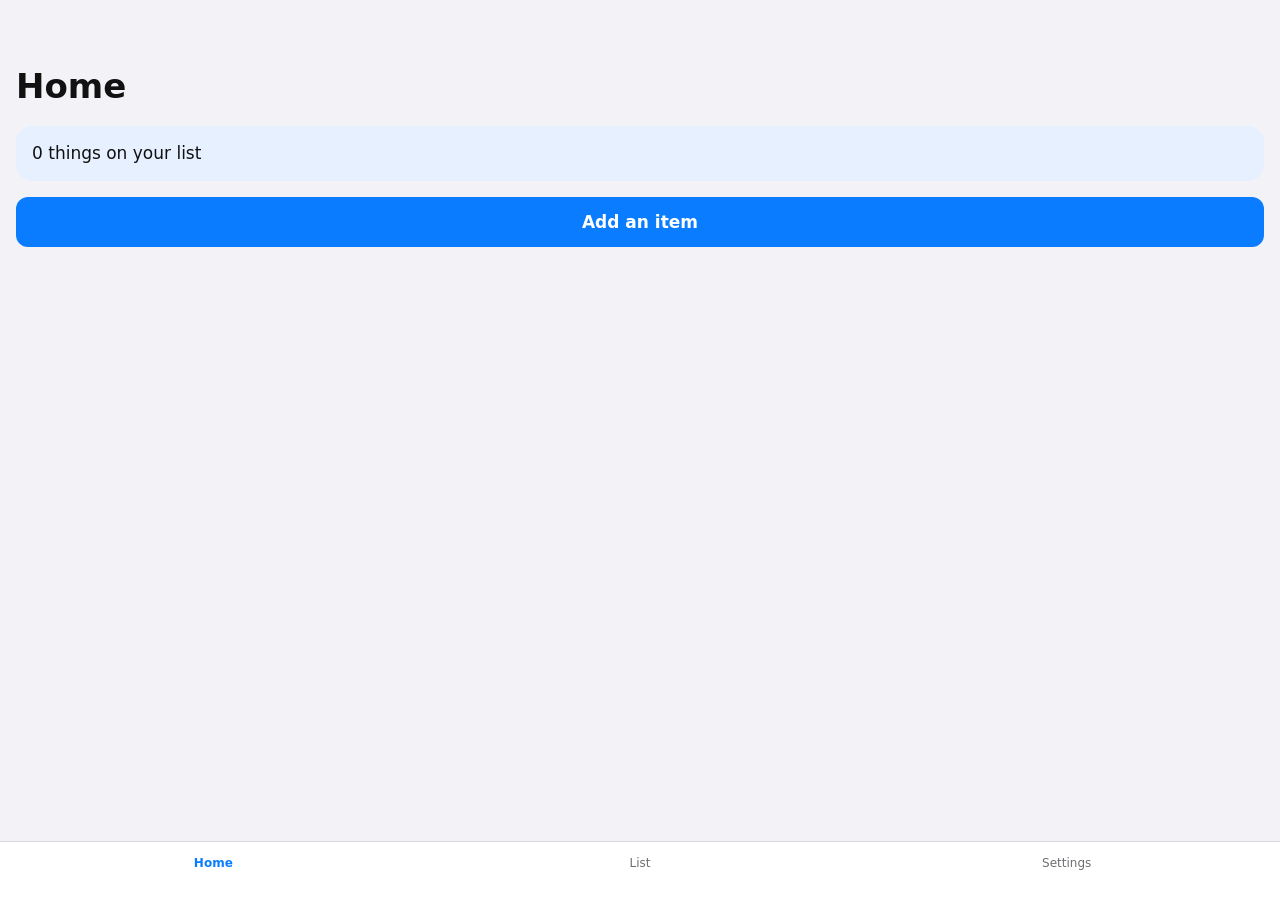
<file: tests/apps/state/index.html>
<!DOCTYPE html>
<html lang="en">
<head>
<meta charset="utf-8">
<meta name="viewport" content="width=device-width, initial-scale=1">
<title>Tidy list</title>
<!-- A made-up app for the Atlas kit's tests: screens without addresses, with screen IDs (screens.js). -->
<style>
  :root{--bg:#f2f2f7;--card:#fff;--ink:#111;--mute:#6e6e73;--accent:#0a7cff;--sep:#d8d8dc;--hero:#e7f0ff}
  @media (prefers-color-scheme: dark){:root{--bg:#000;--card:#1c1c1e;--ink:#f2f2f7;--mute:#98989f;--sep:#38383a;--hero:#16243a}}
  *{box-sizing:border-box}
  body{margin:0;background:var(--bg);color:var(--ink);font:17px/1.35 -apple-system,system-ui,sans-serif}
  #app{min-height:100vh;padding:56px 16px 96px}
  h1{font-size:34px;margin:8px 0 16px}
  .hero{background:var(--hero);border-radius:16px;padding:16px;margin-bottom:16px}
  .hero.v2{background:#ffe9c7;color:#4a2b00}
  .card{background:var(--card);border-radius:12px;overflow:hidden;margin-bottom:16px}
  .row{display:flex;justify-content:space-between;align-items:center;width:100%;min-height:48px;padding:12px 16px;border:0;border-bottom:1px solid var(--sep);background:none;color:inherit;font:inherit;text-align:left}
  .row:last-child{border-bottom:0}
  .pri{display:block;width:100%;height:50px;border:0;border-radius:12px;background:var(--accent);color:#fff;font:600 17px system-ui}
  .back{border:0;background:none;color:var(--accent);font:inherit;padding:0;position:absolute;top:16px;left:16px}
  .tabbar{position:fixed;left:0;right:0;bottom:0;display:flex;background:var(--card);border-top:1px solid var(--sep);padding:8px 0 24px}
  .tabbar button{flex:1;border:0;background:none;color:var(--mute);font:12px system-ui;padding:6px}
  .tabbar button[aria-current=true]{color:var(--accent);font-weight:600}
  .scrim{position:fixed;inset:0;background:rgba(0,0,0,.35);display:flex;align-items:flex-end}
  .sheet{background:var(--card);width:100%;border-radius:16px 16px 0 0;padding:20px 16px 32px}
  .sheet h2{margin:0 0 12px;font-size:20px}
  input{width:100%;height:44px;border-radius:10px;border:1px solid var(--sep);padding:0 12px;font:inherit;background:var(--bg);color:inherit;margin-bottom:12px}
  .muted{color:var(--mute);font-size:15px}
</style>
</head>
<body>
<div id="app"></div>
<div id="layer"></div>
<script src="version.js"></script>
<script src="screens.js"></script>
<script>
'use strict';
const V2 = window.APP_VERSION === 2;
const SETTINGS_TAB = V2 ? 'prefs' : 'settings';        // v2 renames the Settings tab's code key
const freshU = () => ({tab: 'home', view: null, sheet: null});
let U = freshU();
let items = JSON.parse(localStorage.getItem('tidyItems') || '[]');
const save = () => localStorage.setItem('tidyItems', JSON.stringify(items));
const esc = s => String(s).replace(/[&<>"]/g, c => ({'&':'&amp;','<':'&lt;','>':'&gt;','"':'&quot;'}[c]));
// the register (screens.js) gives each screen's ID, by its code key or an older one
const idFor = key => { const s = SCREENS.find(x => x.key === key || (x.aliases || []).includes(key)); return s ? s.id : 'TL-???'; };

function home(){
  return '<h1>Home</h1><div class="hero'+(V2?' v2':'')+'" data-name="summary">'+items.length+' things on your list'+(V2?' · nice going':'')+'</div>'+
    '<button class="pri" data-name="add-button">Add an item</button>'+
    (V2 ? '<div class="card" style="margin-top:16px"><button class="row" data-name="stats-row">Stats <span class="muted">›</span></button></div>' : '');
}
function list(){
  if (!items.length) return '<h1>List</h1><p class="muted" data-name="empty-note">Nothing here yet.</p>';
  return '<h1>List</h1><div class="card">'+items.map((t,i)=>'<div class="row" data-name="item-row" data-i="'+i+'">'+esc(t)+'</div>').join('')+'</div>'+
    '<p class="muted">Hold an item for more.</p>';
}
function settings(){
  return '<h1>Settings</h1><div class="card"><button class="row" data-name="about-row">About <span class="muted">›</span></button>'+
    '<a class="row" href="https://example.com/help" data-name="help-link">Help (opens the web)</a>'+
    '<button class="row" data-name="clear-button">Clear the list</button></div>';
}
function about(){ return '<button class="back" data-name="back-button" aria-label="Back">‹ Settings</button><h1>About</h1><p class="muted">Tidy list, a made-up app.</p>'; }
function stats(){ return '<button class="back" data-name="back-button" aria-label="Back">‹ Home</button><h1>Stats</h1><p>'+items.length+' items</p>'; }

function render(){
  const key = U.view || U.tab;
  const body = U.view==='about' ? about() : U.view==='stats' ? stats() : U.tab==='list' ? list() : U.tab===SETTINGS_TAB ? settings() : home();
  const app = document.getElementById('app');
  app.dataset.screen = idFor(key);
  app.innerHTML = body + (U.view ? '' :
    '<nav class="tabbar">'+[['home','Home'],['list','List'],[SETTINGS_TAB,'Settings']].map(([k,l])=>'<button data-name="tab-'+(k===SETTINGS_TAB?'settings':k)+'" data-tab="'+k+'" aria-current="'+(U.tab===k)+'">'+l+'</button>').join('')+'</nav>');
  const layer = document.getElementById('layer');
  if (!U.sheet) { layer.innerHTML = ''; return; }
  const sh = U.sheet==='add'
    ? '<h2>Add an item</h2><input data-name="title-field" placeholder="What is it?"><button class="pri" data-name="save-button">Save</button><p style="text-align:center"><button class="back" style="position:static" data-name="cancel-button">Cancel</button></p>'
    : '<h2>'+esc(items[U.item] || 'Item')+'</h2><div class="card"><button class="row" data-name="done-button">Mark done</button><button class="row" data-name="close-button">Close</button></div>';
  layer.innerHTML = '<div class="scrim"><div class="sheet" role="dialog" aria-modal="true" data-screen="'+idFor(U.sheet)+'" aria-label="'+(U.sheet==='add'?'Add an item':'Item')+'">'+sh+'</div></div>';
}
const go = f => { f(); render(); };
document.addEventListener('click', e => {
  const t = e.target.closest('[data-name],[data-tab]'); if (!t) return;
  const n = t.dataset.name;
  if (t.dataset.tab) return go(() => { U = freshU(); U.tab = t.dataset.tab; });
  if (n==='add-button') return go(() => U.sheet = 'add');
  if (n==='save-button') { const v = document.querySelector('[data-name=title-field]').value.trim(); if (!v) return; return go(() => { items.push(v); save(); U = freshU(); U.tab = 'list'; }); }
  if (n==='cancel-button' || n==='close-button') return go(() => U.sheet = null);
  if (n==='done-button') return go(() => { items.splice(U.item, 1); save(); U.sheet = null; });
  if (n==='about-row') return go(() => U.view = 'about');
  if (n==='stats-row') return go(() => U.view = 'stats');
  if (n==='back-button') return go(() => U.view = null);
  if (n==='clear-button') return go(() => { items = []; save(); });
});
// hold an item for its menu (the scan can't hold, so this door is written by hand in the settings)
let holdT = 0;
document.addEventListener('pointerdown', e => { const r = e.target.closest('[data-name=item-row]'); if (r) holdT = setTimeout(() => openMenu(+r.dataset.i), 600); });
document.addEventListener('pointerup', () => clearTimeout(holdT));
function openMenu(i){ go(() => { U.item = i; U.sheet = 'menu'; }); }
// for the Atlas: keep a copy of the data, and go back to it
window.__snap = () => { window.__items = JSON.stringify(items); };
window.__reset = () => { items = JSON.parse(window.__items || '[]'); save(); U = freshU(); window.scrollTo(0, 0); render(); };
render();
</script>
</body>
</html>
</file>
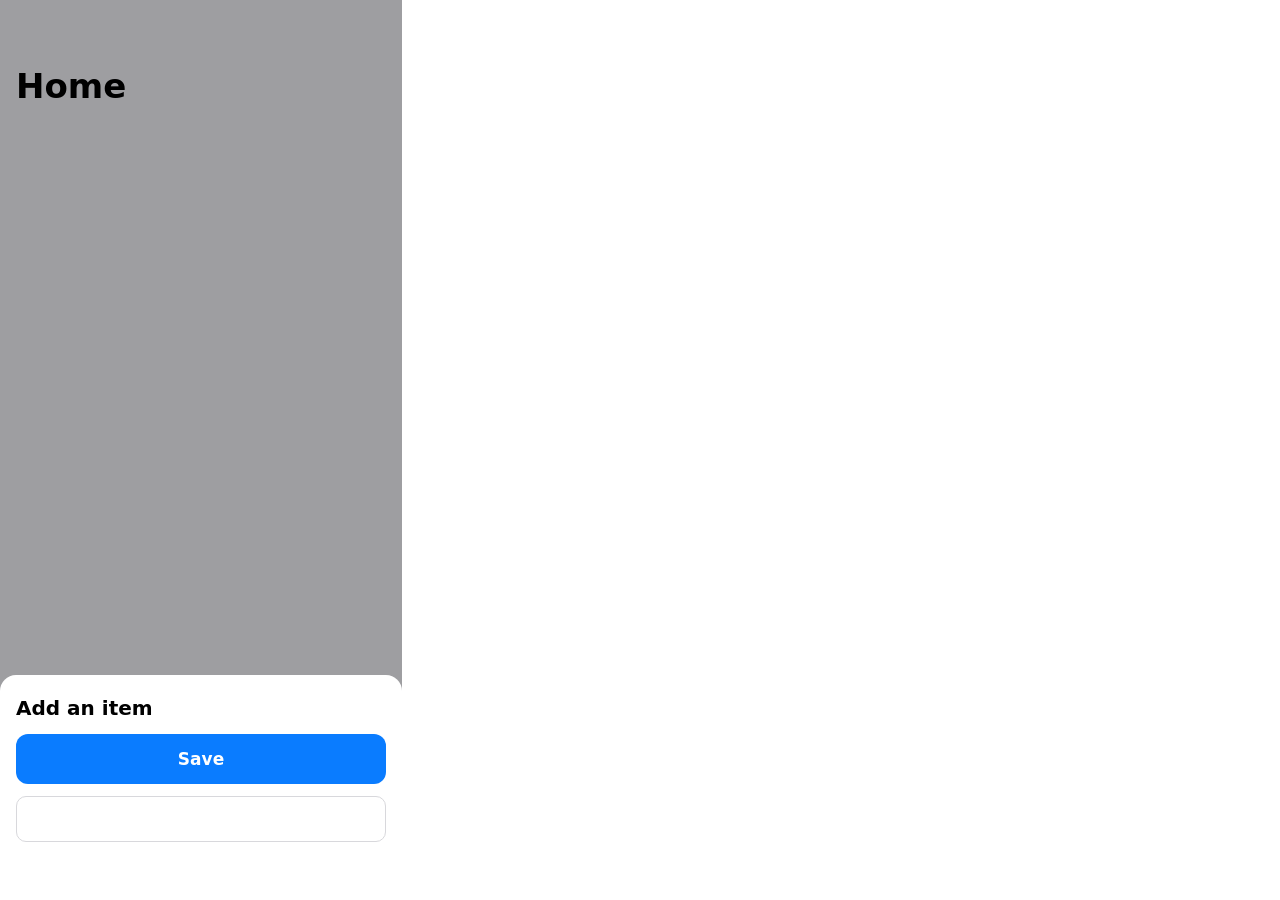
<file: tests/apps/state/prototypes/add-item-save-first.html>
<!DOCTYPE html>
<html lang="en"><head><meta charset="utf-8"><meta name="viewport" content="width=device-width, initial-scale=1">
<title>Add an item, Save first (a stand-in prototype)</title>
<!-- A stand-in for a Prototype kit page, for the Atlas kit's tests: the kit's screen element is .kit-screen. -->
<style>body{margin:0;font:17px/1.35 -apple-system,system-ui,sans-serif}
.kit-screen{position:relative;width:402px;height:874px;background:#f2f2f7;overflow:hidden}
h1{font-size:34px;margin:0;padding:64px 16px 0}
.scrim{position:absolute;inset:0;background:rgba(0,0,0,.35);display:flex;align-items:flex-end}
.sheet{background:#fff;width:100%;border-radius:16px 16px 0 0;padding:20px 16px 32px;box-sizing:border-box}
.sheet h2{margin:0 0 12px;font-size:20px}
.save{height:50px;border-radius:12px;background:#0a7cff;color:#fff;display:grid;place-items:center;font-weight:600}
.fld{height:44px;border-radius:10px;border:1px solid #d8d8dc;margin-top:12px}</style></head>
<body><div class="kit-screen"><h1 data-name="Title">Home</h1>
<div class="scrim"><div class="sheet" data-name="Sheet"><h2>Add an item</h2><div class="save" data-name="save-button">Save</div><div class="fld" data-name="title-field"></div></div></div></div>
</body></html>
</file>
